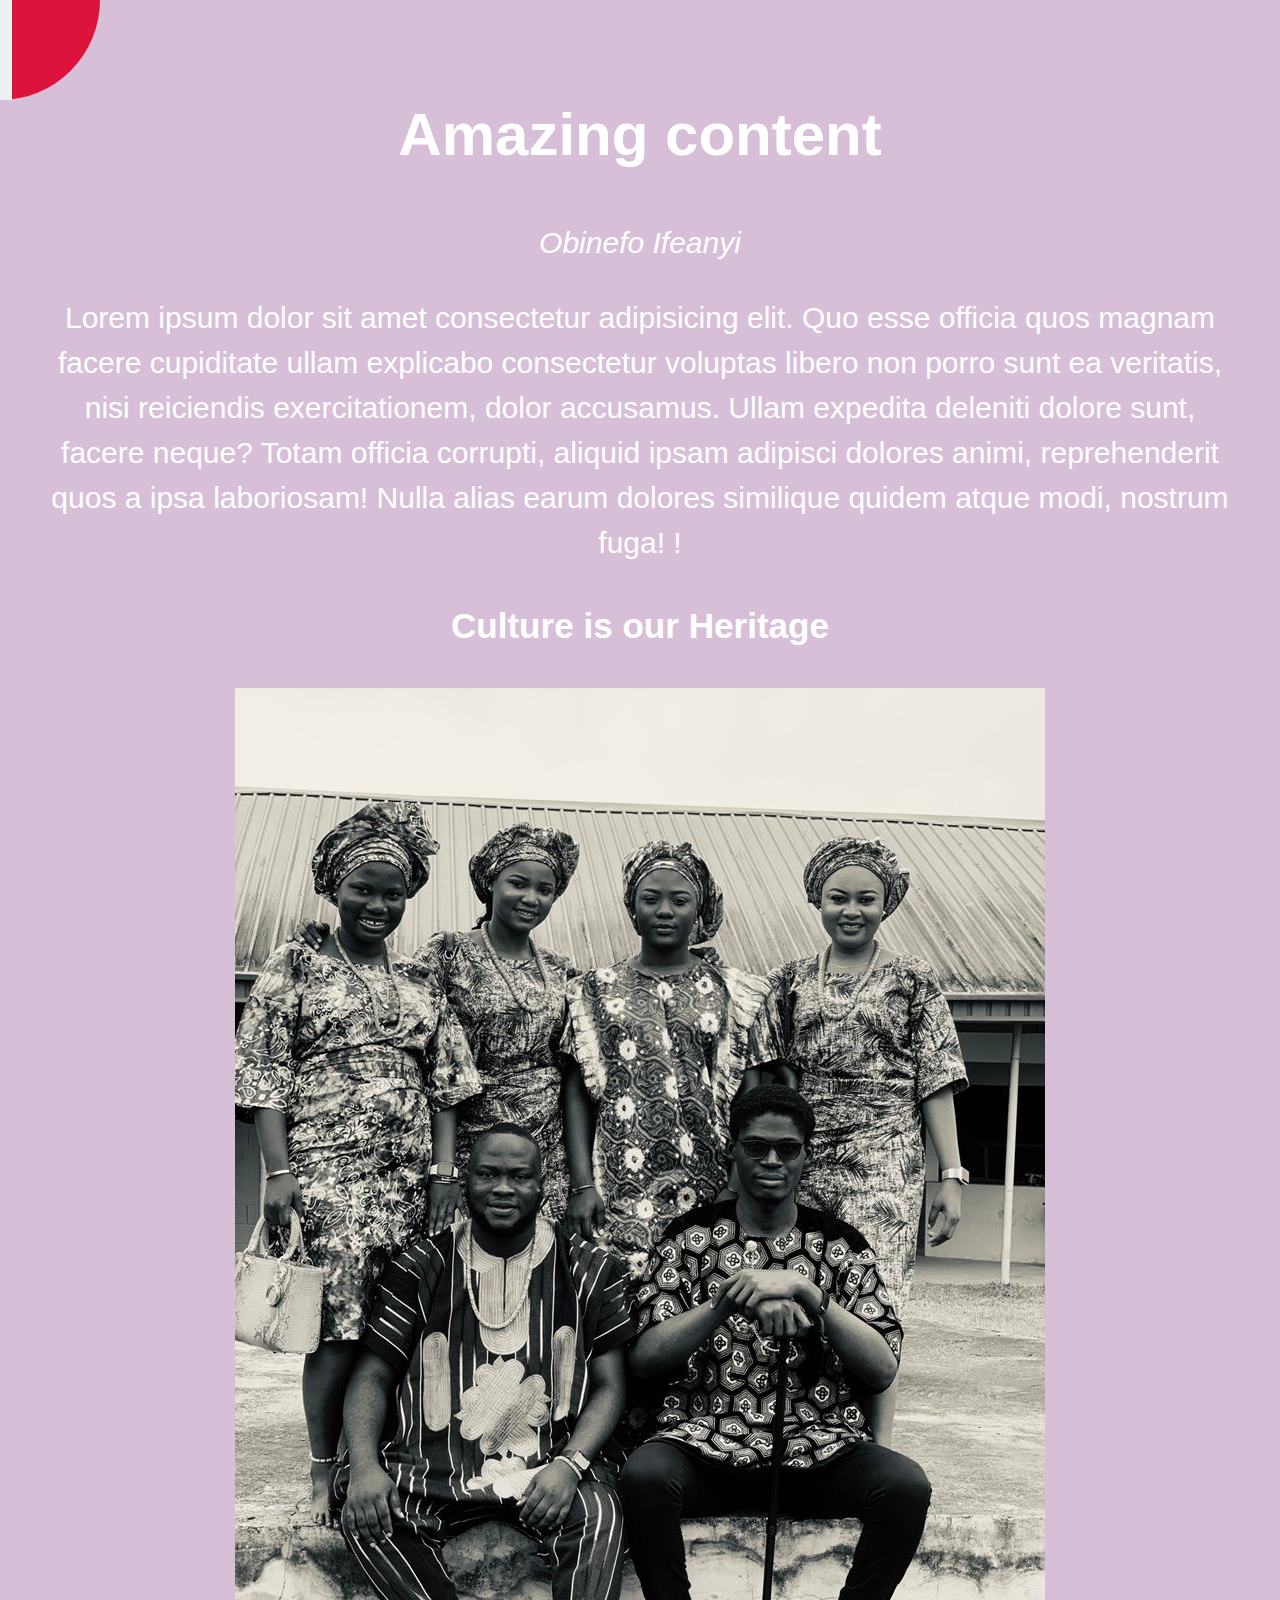
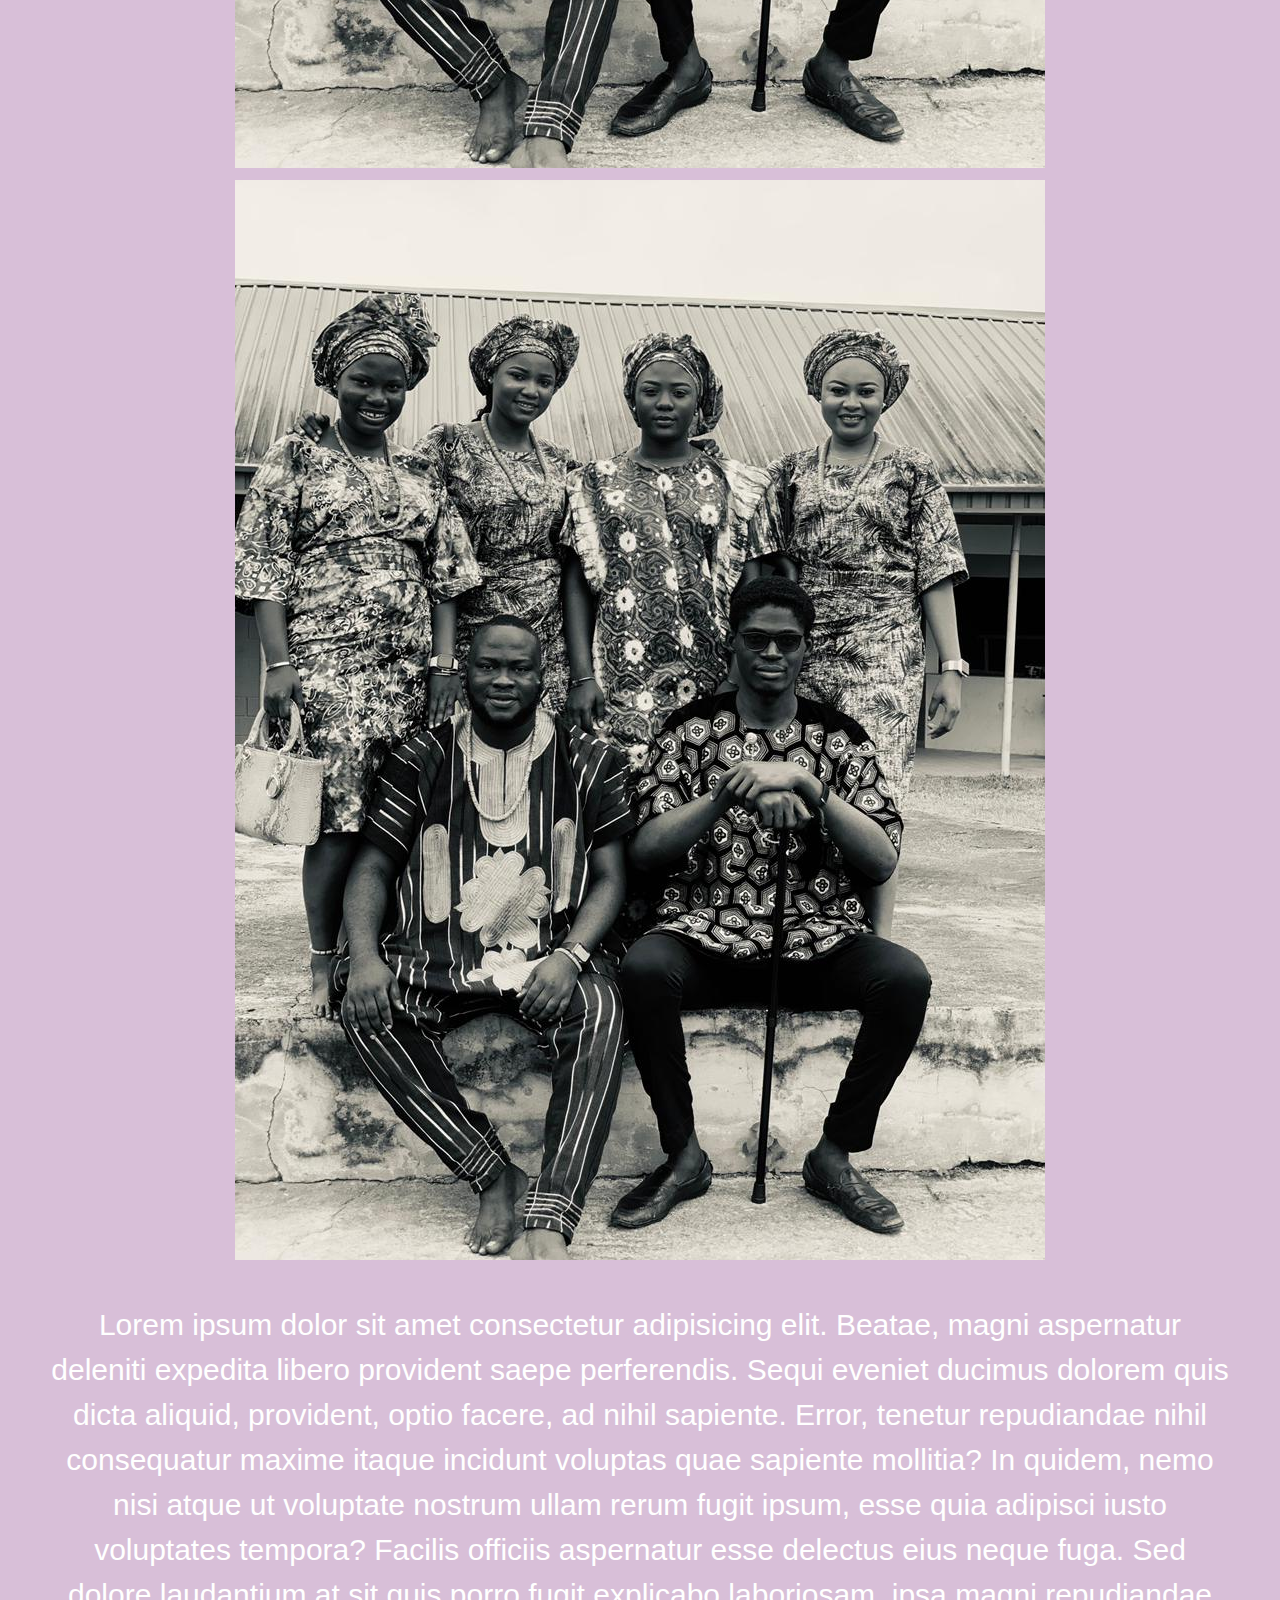
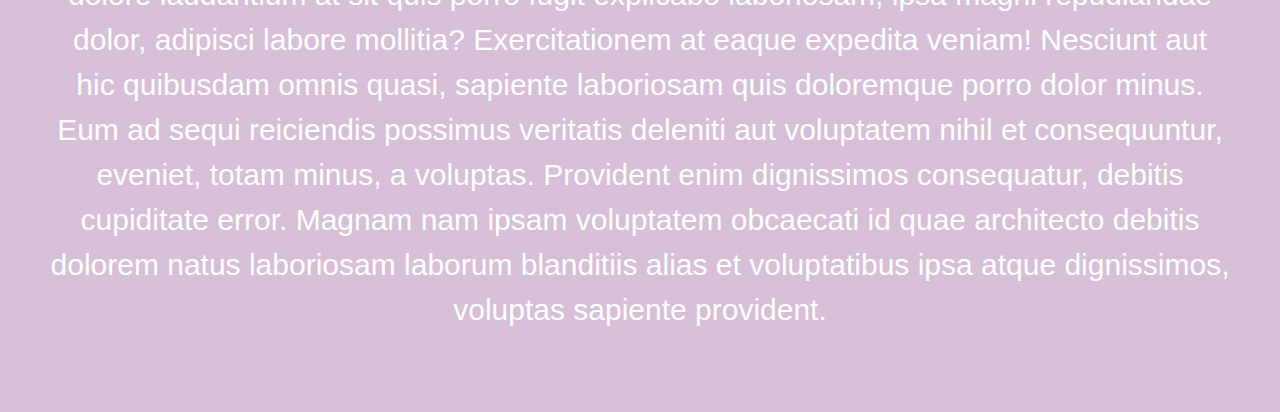
<file: Amazing Article/index.html>
<!DOCTYPE html>
<html lang="en">
<head>
    <meta charset="UTF-8">
    <meta name="viewport" content="width=device-width, initial-scale=1.0">
    <title>Amazing Project</title>
    <link rel="stylesheet" href="css/style.css">
</head>
<body>
    <div class="container ">

    <div class="circle-container">
        <div class="circle">
<button id="close"></button>
<button id="open"></button>
        </div>

    </div>
   
 
   <div class="content">
<h1>Amazing content</h1>
<em>Obinefo Ifeanyi</em>
<p>Lorem ipsum dolor sit amet consectetur adipisicing elit. Quo esse officia quos magnam facere cupiditate ullam explicabo consectetur voluptas libero non porro sunt ea veritatis, nisi reiciendis exercitationem, dolor accusamus.
Ullam expedita deleniti dolore sunt, facere neque? Totam officia corrupti, aliquid ipsam adipisci dolores animi, reprehenderit quos a ipsa laboriosam! Nulla alias earum dolores similique quidem atque modi, nostrum fuga!
!</p>
<h3>Culture is our Heritage</h3>
<img src="image/Heritage.jpg" alt="">
<img src="image/Heritage.jpg" alt="">
<p>Lorem ipsum dolor sit amet consectetur adipisicing elit. Beatae, magni aspernatur deleniti expedita libero provident saepe perferendis. Sequi eveniet ducimus dolorem quis dicta aliquid, provident, optio facere, ad nihil sapiente.
Error, tenetur repudiandae nihil consequatur maxime itaque incidunt voluptas quae sapiente mollitia? In quidem, nemo nisi atque ut voluptate nostrum ullam rerum fugit ipsum, esse quia adipisci iusto voluptates tempora?
Facilis officiis aspernatur esse delectus eius neque fuga. Sed dolore laudantium at sit quis porro fugit explicabo laboriosam, ipsa magni repudiandae dolor, adipisci labore mollitia? Exercitationem at eaque expedita veniam!
Nesciunt aut hic quibusdam omnis quasi, sapiente laboriosam quis doloremque porro dolor minus. Eum ad sequi reiciendis possimus veritatis deleniti aut voluptatem nihil et consequuntur, eveniet, totam minus, a voluptas.
Provident enim dignissimos consequatur, debitis cupiditate error. Magnam nam ipsam voluptatem obcaecati id quae architecto debitis dolorem natus laboriosam laborum blanditiis alias et voluptatibus ipsa atque dignissimos, voluptas sapiente provident.
</p>
</div>
</div>
<nav >
    <ul>
        <li>Home</li>
        <li>Contact</li>
        <li>Pages</li>
    </ul>
</nav>
    <script src="index.js" charset="UTF-8" ></script>
</body>
</html>
</file>
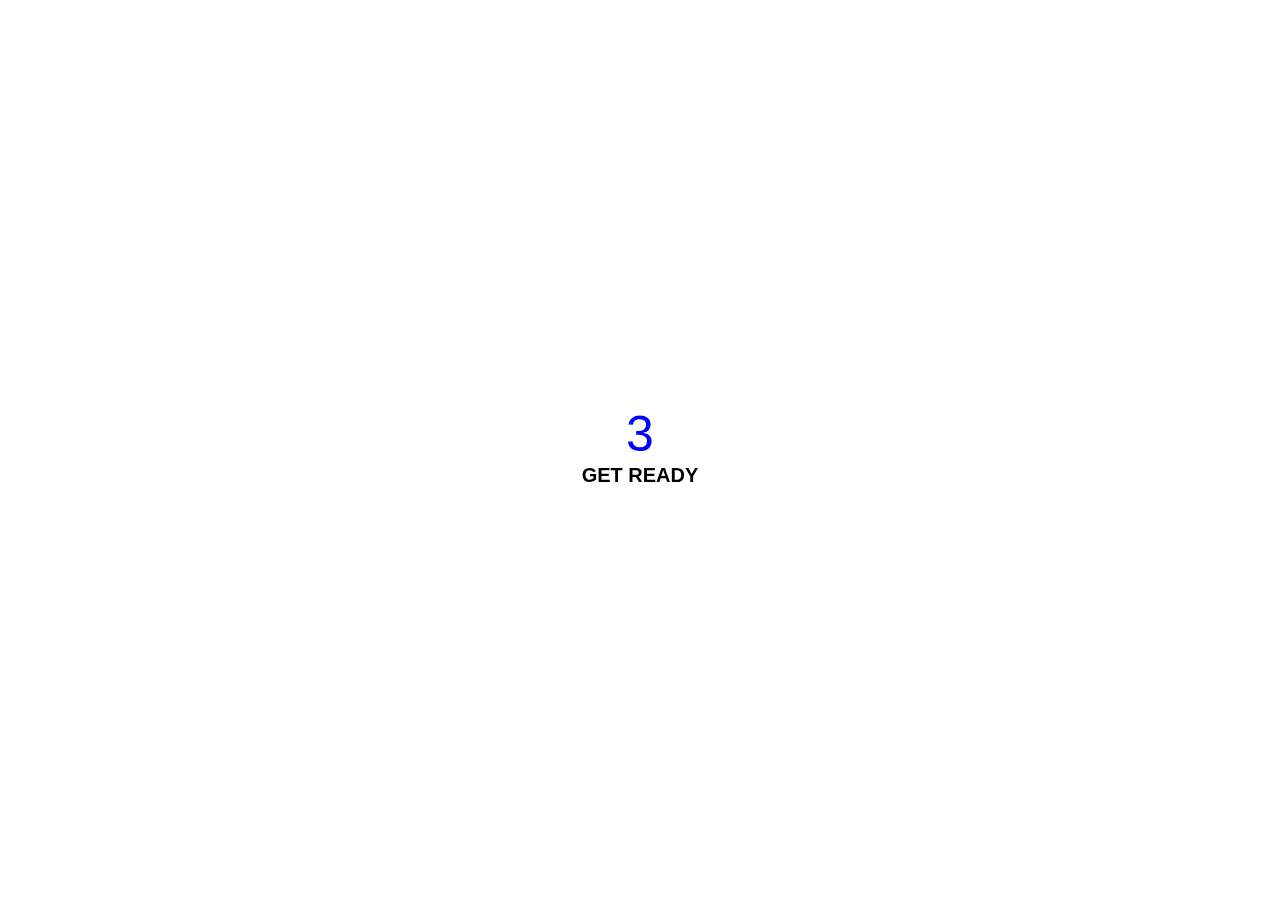
<file: Animated Countdown/index.html>
<!DOCTYPE html>
<html lang="en">
<head>
    <meta charset="UTF-8">
    <meta name="viewport" content="width=device-width, initial-scale=1.0">
    <title>Animated Countdown</title>
    <link rel="stylesheet" href="css/style.css">
</head>
<body>
    <div class="counter ">
        <div class="counter-span">

        
        <span class="in">3</span>
        <span>2</span>
        <span>1</span>
        <span>0</span>
        
    </div>
    <h4>Get Ready</h4>
    </div>
    <div class="final ">
        <h1>Go</h1>
        <button id="replay">Replay</button>
    </div>



    <script src="index.js" charset="UTF-8"></script>
</body>
</html>
</file>
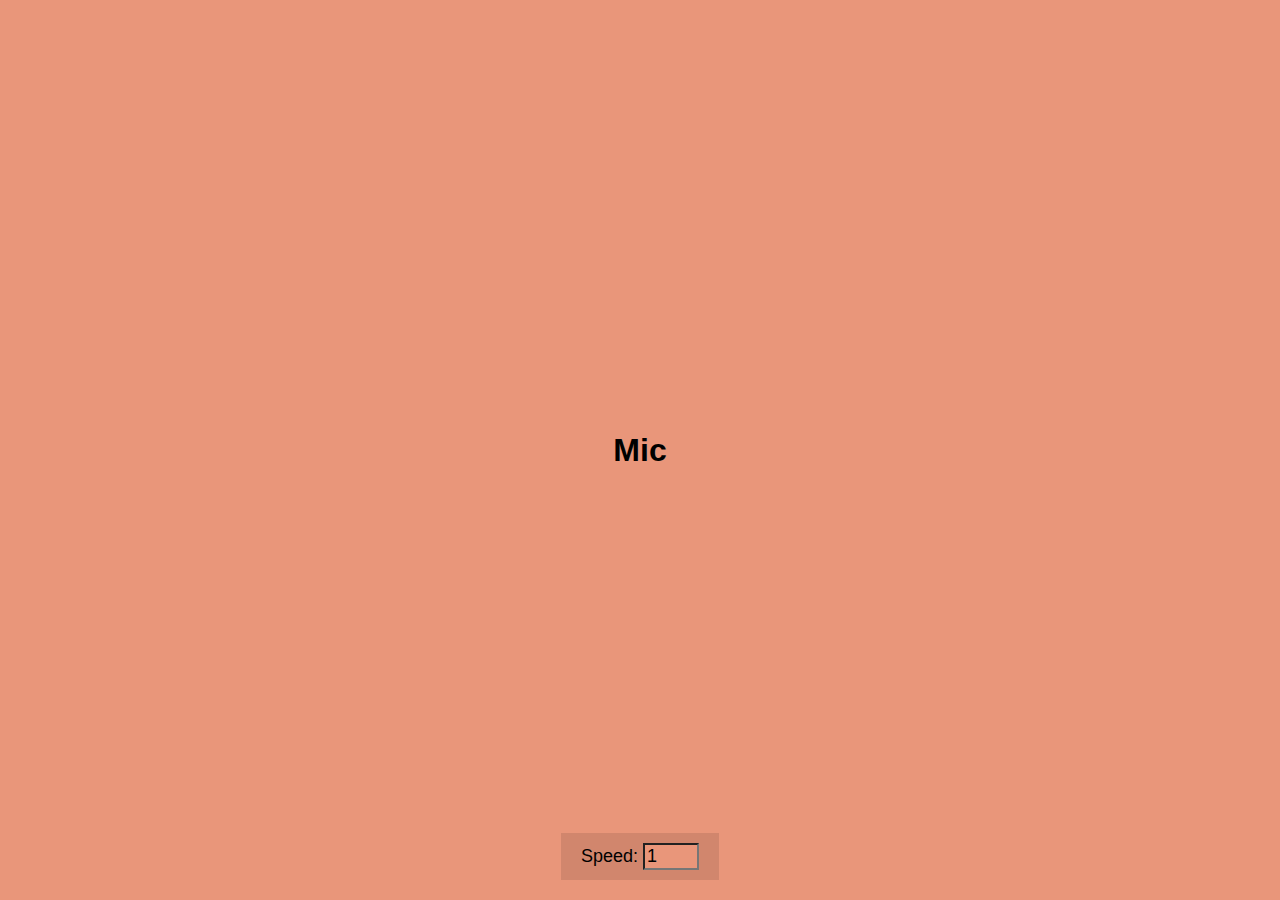
<file: Auto Text/index.html>
<!DOCTYPE html>
<html lang="en">
<head>
    <meta charset="UTF-8">
    <meta name="viewport" content="width=device-width, initial-scale=1.0">
    <title>Auto Text</title>
    <link rel="stylesheet" href="css/style.css">
</head>
<body>
    <h1 id="text">Starting</h1>
    <div>
        <label for="speed">Speed:</label>
        <input type="number" name="speed" id="speed" value="1" min="1" max="5" step="1">
    </div>




    <script src="index.js" charset="UTF-8"></script>
</body>
</html>
</file>
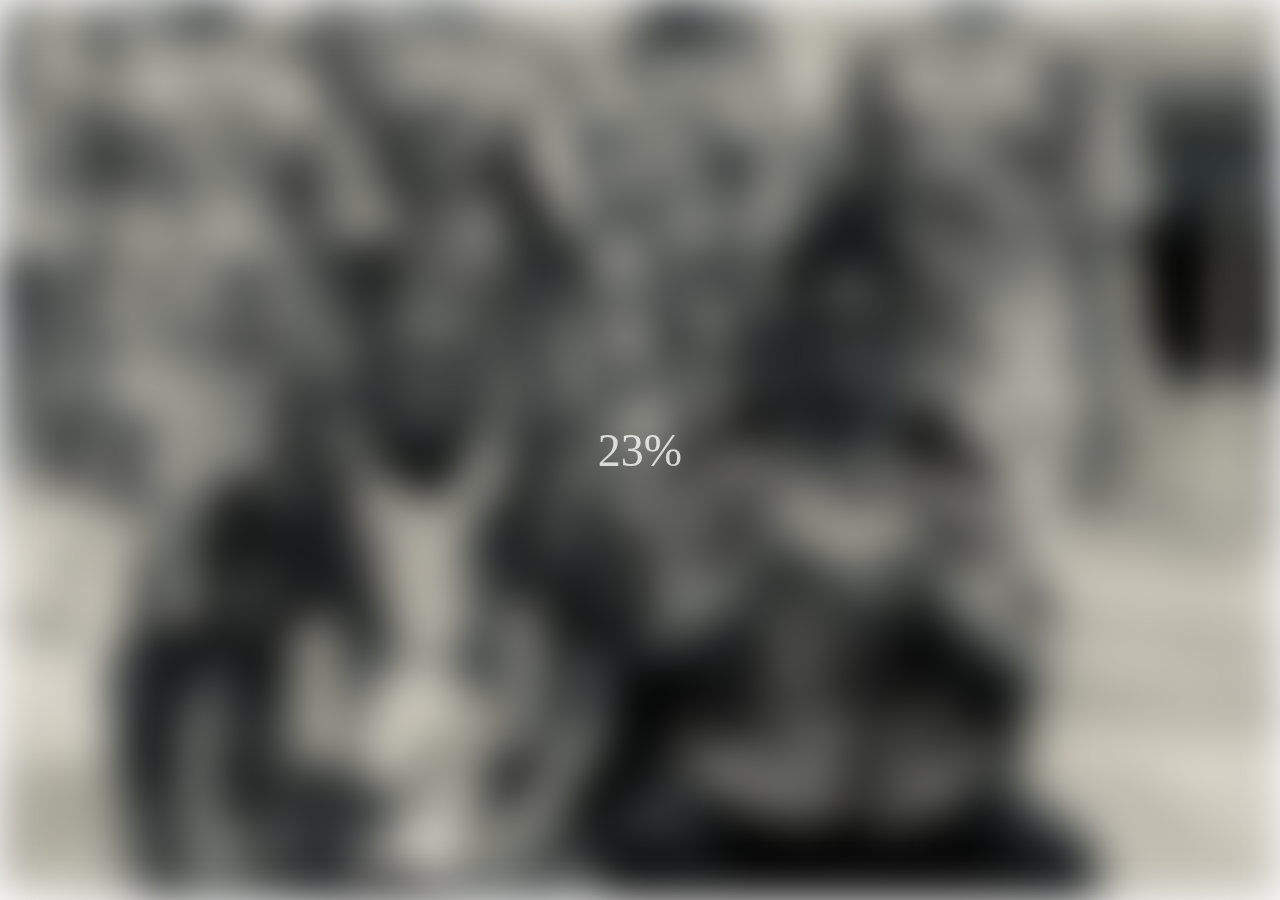
<file: Burling Image/index.html>
<!DOCTYPE html>
<html lang="en">
<head>
    <meta charset="UTF-8">
    <meta name="viewport" content="width=device-width, initial-scale=1.0">
    <title>Burling Image</title>
    <link rel="stylesheet" href="css/style.css">
</head>
<body>
    <section class="bg"></section>
    <div class="loading-text">0%</div>




    <script src="index.js" charset="UTF-8"></script>
</body>
</html>
</file>
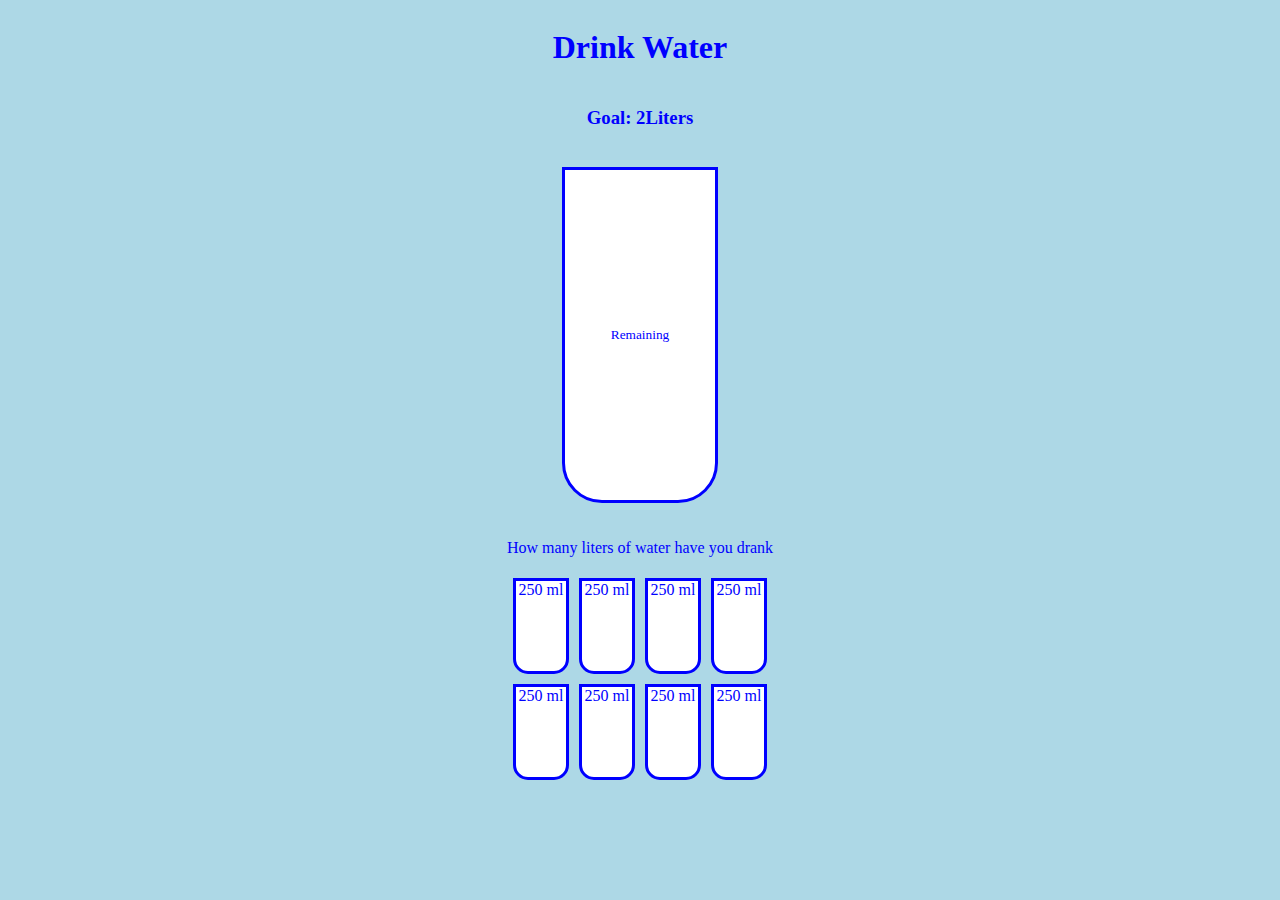
<file: Drink Water/index.html>
<!DOCTYPE html>
<html lang="en">
<head>
    <meta charset="UTF-8">
    <meta name="viewport" content="width=device-width, initial-scale=1.0">
    <title>Drink Water</title>
    <link rel="stylesheet" href="css/style.css">
</head>
<body>
    <h1>Drink Water</h1>
    <h3>Goal: 2Liters</h3>
    <div class="cup">
<div class="remainder" id="remainder">
<span id="litters"></span>
<small>Remaining</small>
</div>
<div class="percentage" id="percentage"> </div>
    </div>

    <p class="text">How many liters of water have you drank</p>

    <div class="cups">
<div class="cup small ">250 ml</div>
<div class="cup small ">250 ml</div>
<div class="cup small ">250 ml</div>
<div class="cup small ">250 ml</div>
<div class="cup small ">250 ml</div>
<div class="cup small ">250 ml</div>
<div class="cup small ">250 ml</div>
<div class="cup small ">250 ml</div>
    </div>

    <script src="index.js" charset="UTF-8"></script>
</body>
</html>
</file>
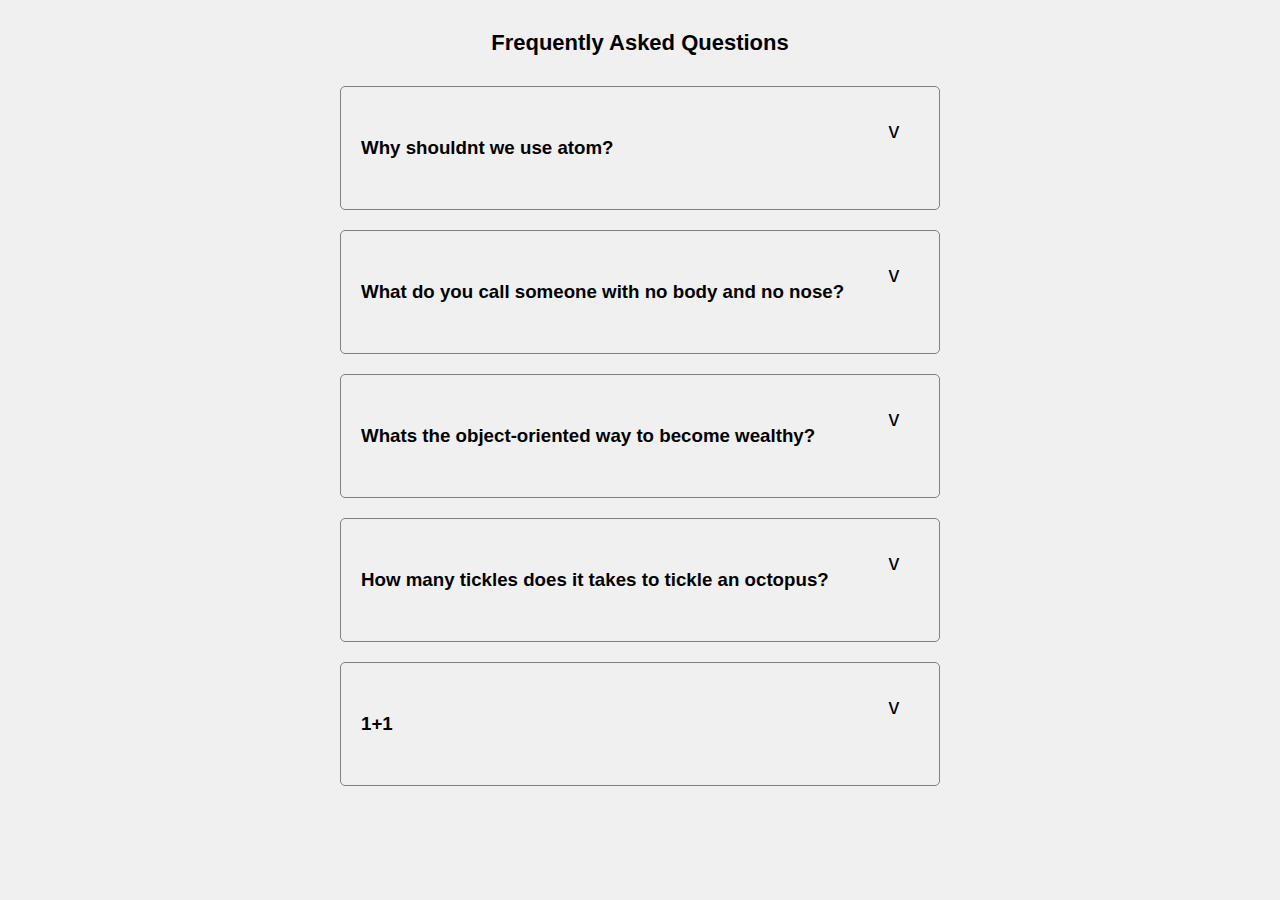
<file: FAQ/index.html>
<!DOCTYPE html>
<html lang="en">
<head>
    <meta charset="UTF-8">
    <meta name="viewport" content="width=device-width, initial-scale=1.0">
    <title>FAQ</title>
    <link rel="stylesheet" href="css/style.css">
</head>
<body>
  <div class="container">
      <h1>Frequently Asked Questions</h1>
<div class="faq ">
<h3 class="title">
    Why shouldnt we use atom?
</h3>
<p class="text"> Because atoms are everywhere</p>
<button class="toggle ">
    <small class="v">v</small>
    <small class="x">x</small>
</button>
</div>
<div class="faq">
    <h3 class="title">
        What do you call someone with no body and no nose?
    </h3>
    <p class="text"> Nobody knows</p>
    <button class="toggle">
        <small class="v">v</small>
        <small class="x">x</small>
    </button>
    </div>
    <div class="faq">
        <h3 class="title">
           Whats the object-oriented way to become wealthy?
        </h3>
        <p class="text"> inheritance</p>
        <button class="toggle">
            <small class="v">v</small>
            <small class="x">x</small>
        </button>
        </div>
        <div class="faq">
            <h3 class="title">
                How many tickles does it takes to tickle an octopus?
            </h3>
            <p class="text"> Ten-tickles</p>
            <button class="toggle">
                <small class="v">v</small>
                <small class="x">x</small>
            </button>
            </div>
            <div class="faq">
                <h3 class="title">
                   1+1
                </h3>
                <p class="text"> 2</p>
                <button class="toggle">
                    <small class="v">v</small>
                    <small class="x">x</small>
                </button>
                </div>
  </div>
    





    <script src="index.js" charset="UTF-8"></script>
</body>
</html>
</file>
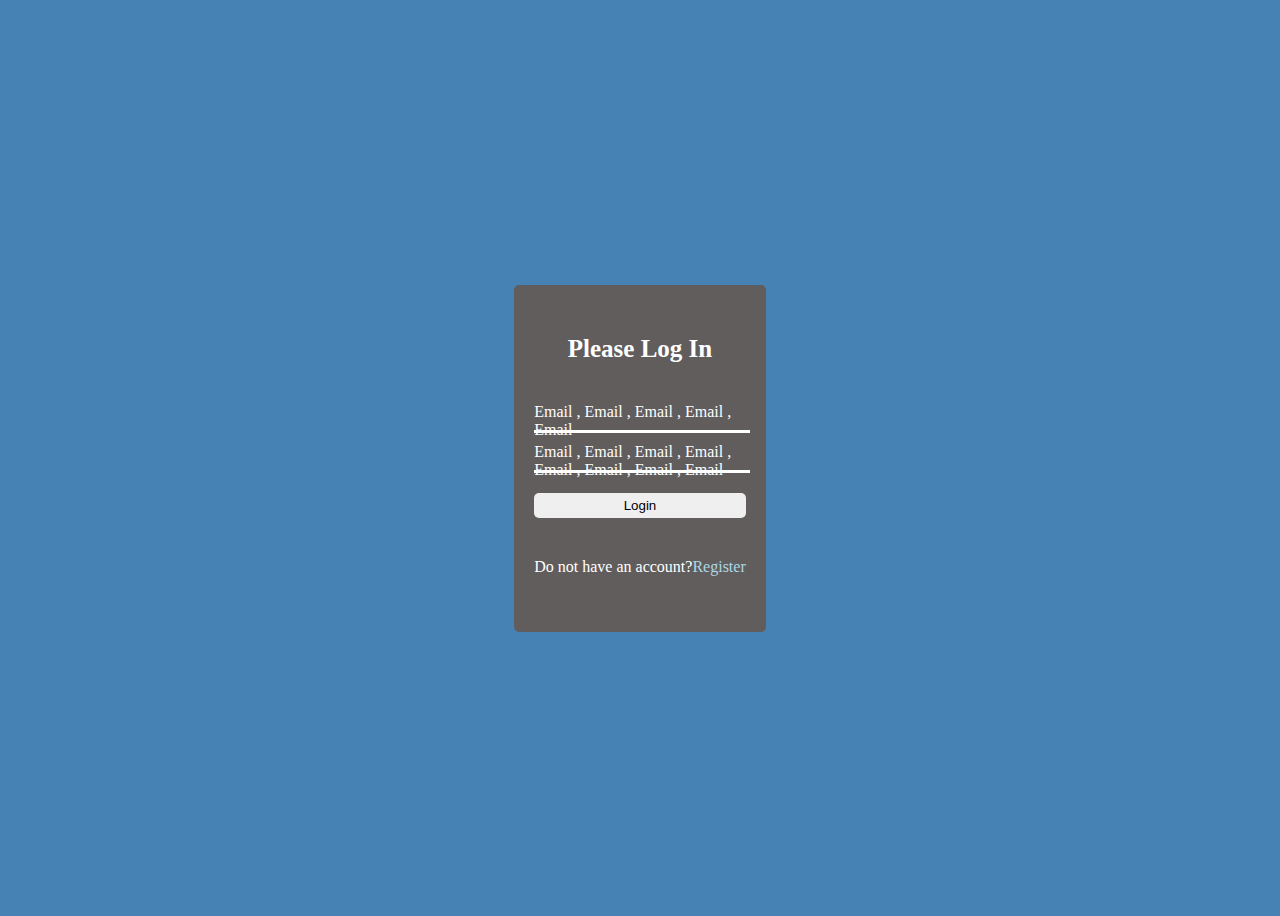
<file: Form wave project/index.html>
<!DOCTYPE html>
<html lang="en">
<head>
    <meta charset="UTF-8">
    <meta name="viewport" content="width=device-width, initial-scale=1.0">
    <title>Form wave project</title>
    <link rel="stylesheet" href="css/style.css">
</head>
<body>
  <div class="container">
      <form >
<h1>Please Log In</h1>
<div class="forms">
    <input type="email" required>
    <label >Email</label>
</div>
<div class="forms">
    <input type="password" required>
    <label >Password</label>
</div>
    <button>Login</button>
    <p>Do not have an account?<a href="#">Register</a></p>



</form>
</div>
<script src="jquery-3.3.1.js" charset="UTF-8"></script>
    <script src="index.js" charset="UTF-8"></script>
</body>
</html>
</file>
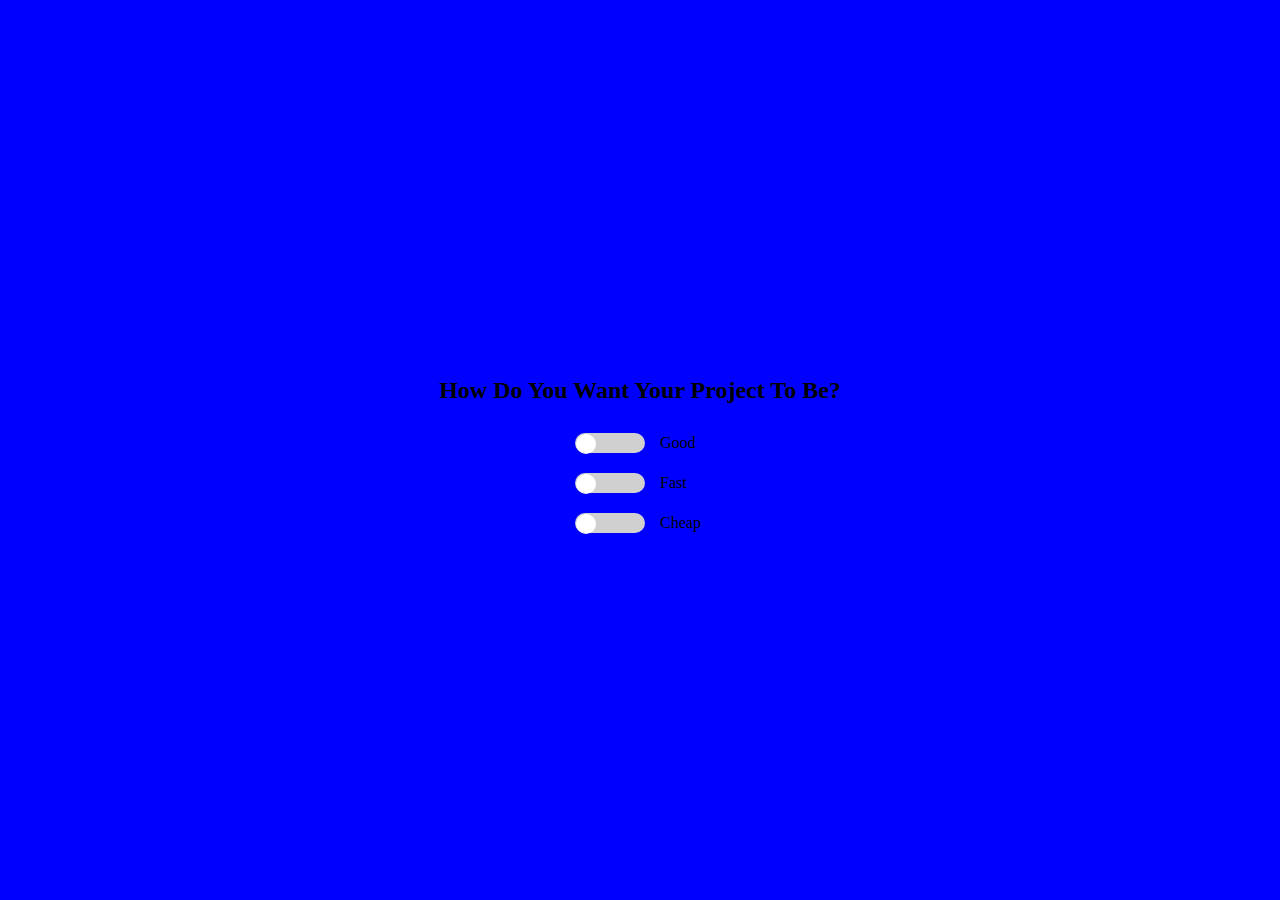
<file: Good, Fast and Cheap/index.html>
<!DOCTYPE html>
<html lang="en">
<head>
    <meta charset="UTF-8">
    <meta name="viewport" content="width=device-width, initial-scale=1.0">
    <title>Good, Fast, Cheap</title>
    <link rel="stylesheet" href="css/style.css">
</head>
<body>
    <h2>How Do You Want Your Project To Be?</h2>
    <div class="toggle-container">
        <input type="checkbox"  id="good" class="ball">
        <label for="good" >
            <div class="toggle"></div>
        </label>
        <span>Good</span>
    </div>

    <div class="toggle-container">
        <input type="checkbox"  id="fast" class="ball">
        <label for="fast" >
            <div class="toggle"></div>
        </label>
        <span>Fast</span>
    </div>

    <div class="toggle-container">
        <input type="checkbox"  id="cheap" class="ball">
        <label for="cheap">
            <div class="toggle"></div>
        </label>
        <span>Cheap</span>
    </div>







    <script src="index.js" charset="UTF-8"></script>
</body>
</html>
</file>
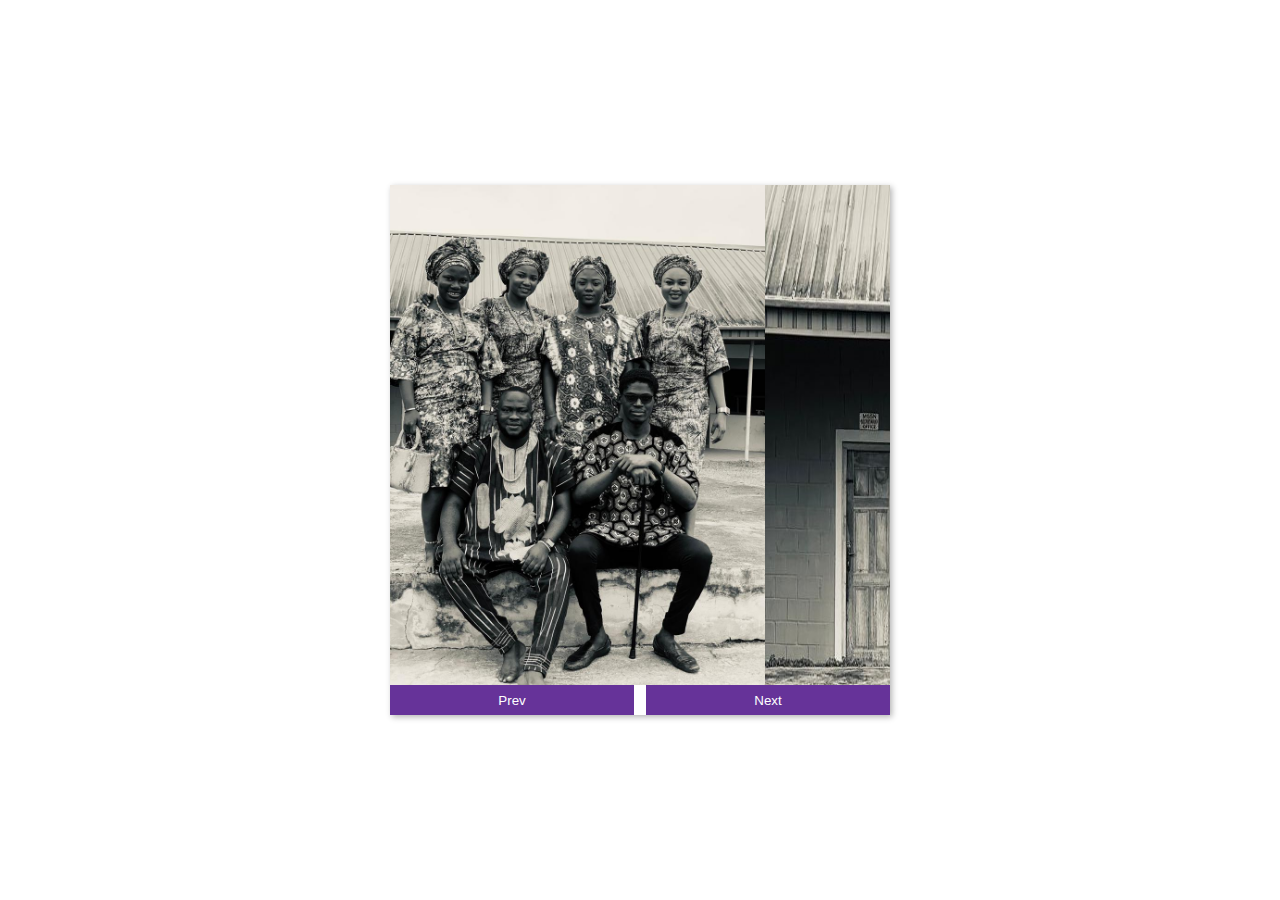
<file: Image Carousel/index.html>
<!DOCTYPE html>
<html lang="en">
<head>
    <meta charset="UTF-8">
    <meta name="viewport" content="width=device-width, initial-scale=1.0">
    <title>Image Caurosel</title>
    <link rel="stylesheet" href="css/style.css">
</head>
<body>
    <div class="container">
        <div class="images">
        <img src="image/Heritage.jpg" alt="">
        <img src="image/beautiful.jpg" alt="">
        <img src="image/pretty.jpg" alt="">
        <img src="image/Traditional.jpg" alt="">
    </div>
    <div class="buttons">
        <button id="left" class="btn">Prev</button>
        <button id="right" class="btn">Next</button>
    </div>
   
    </div>




    <script src="index.js" charset="UTF-8"></script>
</body>
</html>
</file>
<file: Amazing Article/css/style.css>
*{
    box-sizing: border-box;
}

body{
    width: 100vw;
    min-height: 100vh;
    font-family: sans-serif;
    margin: 0;
    background-color: rgb(49, 47, 47);
}

.container{
   
    background-color: thistle;
    width: 100vw;
    min-height: 100vh;
    padding: 50px;
    color: white;
    transform-origin: top left;
    transition: transform 0.5s linear;
    text-align: center;
}
.circle-container{
    position: fixed;
    top: -100px;
    left: -100px;
}

img{
    max-width: 100%;
}
.container.show-nav{
    transform: rotate(-20deg);
   
}
.circle-container{
    position: fixed;
    top: -100px;
    left: -100px;
}
.circle{
    background-color: crimson;
    height: 200px;
    width: 200px;
    border-radius: 50%;
    position: relative;
    
}
.content{
    font-size: 30px;
    line-height: 1.5;
}
.circle button{
position: absolute;
top: 50%;
left: 50%;
height: 100px;

color: white;
font-size: 26px;
border: 0;
}

nav{
    position: relative;
}

nav ul{
    position: absolute;
    bottom: 100px;
    left: -100px;
    z-index: -2;
    list-style: none;
transition: transform 0.7s ease-in;
}

nav.now ul{
    transform: translateX(100%);
  
}

li{
    font-family: sans-serif;
    margin: 10px;
    font-size: 50px;
    color: white;
}
</file>
<file: Animated Countdown/css/style.css>
body{
    font-family: sans-serif;
    margin: 0;
    height: 100vh;
    overflow: hidden;
}

h4{
    margin: 5px;
    text-transform: uppercase;
    font-size: 20px;
}

.counter{
    position: fixed;
    top: 50%;
    left: 50%;
    transform: translate(-50%, -50%);
    text-align: center;
    overflow: hidden;
}


.counter.hide{
    transform: translate(-50%, -50%) scale(0);
    animation: hide 0.2s ease-out;
}

@keyframes hide {
    0%{
        transform: translate(-50%, -50%) scale(1);
    }
    100%{
        transform: translate(-50%, -50%) scale(0);
    }
}

.final{
    position: fixed;
    top: 50%;
    left: 50%;
    transform: translate(-50%, -50%)  scale(0);
    text-align: center;
}

.final.show{
    transform: translate(-50%, -50%)  scale(1);
    animation: show 0.2s ease-in;
}

button{
    cursor: pointer;
}

@keyframes show {
    0%{
        transform: translate(-50%, -50%)  scale(0);
    }
    30%{
        transform: translate(-50%, -50%)  scale(1.4);
    }
    100%{
        transform: translate(-50%, -50%)  scale(1);
    }
}

.counter-span{
  position: relative;
  width: 250px;
  height: 50px;
 overflow: hidden;
}

.counter span{
    color: blue;
    position: absolute;
    font-size: 50px;
    top: 50%;
    left: 50%;
    transform: translate(-50%, -50%) rotate(120deg);
    transform-origin: bottom center;
   
   
}

.counter span.in{
    transform: translate(-50%, -50%) rotate(0deg);
    
    animation: goIn 0.5s ease-in-out;
}

.counter span.out{
  
    animation: goOut 0.5s ease-in-out;
}


@keyframes goIn {
    0%{
        transform: translate(-50%, -50%) rotate(120deg);
        
}
30%{
    transform: translate(-50%, -50%) rotate(-20deg);
}
60%{
    transform: translate(-50%, -50%) rotate(10deg);
}
100%{
    transform: translate(-50%, -50%) rotate(0deg);
    
}
}

@keyframes goOut {
    0%{
        transform: translate(-50%, -50%) rotate(0deg);

}


100%{
    transform: translate(-50%, -50%) rotate(-120deg);
   
}
}
</file>
<file: Auto Text/css/style.css>
body{
    font-family: sans-serif;
    background-color: darksalmon;
    display: flex;
    flex-direction: column;
    justify-content: center;
    align-items: center;
    height: 100vh;
    margin: 0;
}

div{
    position: absolute;
    bottom: 20px;
    background-color: rgba(0, 0, 0, 0.1);
    padding: 10px 20px;
    font-size: 18px;
    align-items: center;
}

input{
    background-color: darksalmon;
    font-size: 18px;
    
}

input:focus{
    outline: none;
}
</file>
<file: Burling Image/css/style.css>
body{
    display: flex;
    align-items: center;
    justify-content: center;
    height: 100vh;
    margin: 0;
}


.bg{
    background: url('img/Heritage.jpg') no-repeat center center/cover;
    position: absolute;
    top: -30;
    left: -30;
    width: 100vw ;
    height: 100vh ;
    filter: blur(0px);
    z-index: -1;
}

.loading-text{
    font-size: 46px;
    color: white;
}
</file>
<file: Drink Water/css/style.css>
body{
    background-color: lightblue;
    color: blue;
    display: flex;
    flex-direction: column;
    justify-content: center;
    align-items: center;
    margin-bottom: 40px;

}
.cup{
    background-color: white;
    height: 330px;
    width: 150px;
    border-radius: 0 0 40px 40px;
    border: 3px solid blue;
    display: flex;
    flex-direction: column;
    overflow: hidden;
    margin: 20px 0;
    transition: 0.3s ease;
}

.cup.small{
    height: 90px;
    width: 50px;
border-radius: 0 0 15px 15px;
margin: 5px;
transition: 0.3s ease;
}
.cup.small.full{
    background-color: blue;
    color: white;
}
.cups{
    display: flex;
flex-wrap: wrap;
justify-content: center;
text-align: center;
width: 280px;
}

.remainder{
    display: flex;
    flex-direction: column;
    justify-content: center;
    align-items: center;
    text-align: center;
    flex: 1;
}
#percentage{
    background-color: blue;
    display: flex;
    justify-content: center;
    align-items: center;
    color: white;
    font-weight: bold;
    height: 30px;
}
</file>
<file: FAQ/css/style.css>
body{
    background-color: #f0f0f0;
font-family: sans-serif;
}
.container{
    background-color: transparent;
    max-width: 600px;
    margin: 0 auto;
}

h1{
    margin: 30px 0;
    font-size: 22px;
    text-align: center;
}
.faq{
background-color: transparent;
border: 1px solid grey;
margin: 20px 0;
padding: 20px;
position: relative;
border-radius: 5px;
transition: all 0.4s ease;

}
.faq.active{
    background-color: white;
}
.title{
    margin: 30px 0;
}
.text{
    margin: 30px 0 0 ;
    margin-bottom: 0;
}
.faq .text{
    display: none;
}
.faq.active .text{
    display:  block;
}

.toggle{
    border: none;
    display: flex;
    justify-content: center;
    text-align: center;
    font-size: 26px;
    background-color: transparent;
    position: absolute;
    top: 30px;
    right: 30px;
    height: 30px;
    width: 30px;

}
.toggle:focus{
    outline: none;
}
.toggle.active .v{
display: none;
}
.toggle .x{
    display: none;
}
.toggle.active .x{
    display: block;
background-color: grey;
border-radius: 50%;
border-width: 30px;
z-index: 2;
transform: scaleY(0.98);
color: white;
padding: 5px;
}
</file>
<file: Form wave project/css/style.css>
body{
    background-color: steelblue;
    color: white;
    display: flex;
    justify-content: center;
    align-items: center;
    height: 100vh;
}

.container{
background-color: rgb(97, 93, 93);

padding: 40px 20px;
border: 0;
border-radius: 5px;
}
form{
    position: relative;
}
h1{
    margin-bottom: 50px;
    margin-top: 10px;
    font-size: 25px;
    text-align: center;
}
a{
    text-decoration: none;
    color: lightblue;
}

input{
    display: block;
   width: 100%;
    border: none;
    border-bottom: 3px white solid;
    background-color: transparent;
margin-bottom: 20px;
}

input:focus, input:valid{
    outline: none;
   
}
button{
    display: inline-block;
    width: 100%;
    padding: 5px;
    border: 0;
    border-radius: 5px;
}
button:active{
    transform:scaleY(0.98);
}
p{
    margin-top: 40px;
}
label{
    position: absolute;
    transform: translateY(-50px);
}

input:active + label, input:focus + label{
    background-color: lightblue;
}
</file>
<file: Good, Fast and Cheap/css/style.css>
body{
    background-color: blue;
    display: flex;
    flex-direction: column;
    justify-content: center;
    align-items: center;
    height: 100vh;
    margin: 0;
    overflow: hidden;
}

.toggle-container{
    display: flex;
    width: 200px;
   margin: 10px 0;
    align-items: center;
}

input{
   visibility: hidden;
}

label{
   
    position: relative;
   height: 20px;
    width: 70px;
    background-color: #d0d0d0;
    margin: 0 15px 0;
 border-radius: 15px;
 cursor: pointer;
 animation: slideOff 0.3s linear forwards;

}

input:checked + label{
    background-color: purple;
    
}

input:checked + label .toggle{
    animation: slideOn 0.3s linear forwards;
}

.toggle{
    height: 20px;
    width: 20px;
    background-color: white;
    border-radius: 50%;
    position: absolute;
    top: 1px;
    left: 1px;
}

@keyframes slideOn {
    0%{
        transform: translateX(0) scale(1);
    }
    50%{
        transform: translateX(20px) scale(1.2);
    }
    100%{
        transform: translateX(40px) scale(1);
    }
}

@keyframes slideOff {
    0%{
        transform: translateX(40px) scale(1);
    }
    50%{
        transform: translateX(20px) scale(1.2);
    }
    100%{
        transform: translateX(0) scale(1);
    }
}
</file>
<file: Image Carousel/css/style.css>
body{
    display: flex;
    justify-content: center;
    align-items: center;
    height: 100vh;
    margin: 0;
}

.container{
    box-shadow: 2px 2px 6px rgba(0, 0, 0, 0.3);
    width: 500px;
    height: 530px;
    overflow: hidden;
    
}


.images{
   
    display: flex;
    transform: translateX(-500);
    transition: transform 0.5s ease-in-out;
}

img{
    object-fit: fill;
  width: 500px;
   max-width: 100%;
    height: 500px;
  
}

.buttons{
    display: flex;
    justify-content: space-between;
    align-items: center;
}

.btn{
    background-color: rebeccapurple;
    color: white;
    padding: 8px;
    border: none;
    cursor: pointer;
    width: 48.8%;
}
.btn:hover{
    opacity: 0.9;
}
</file>
